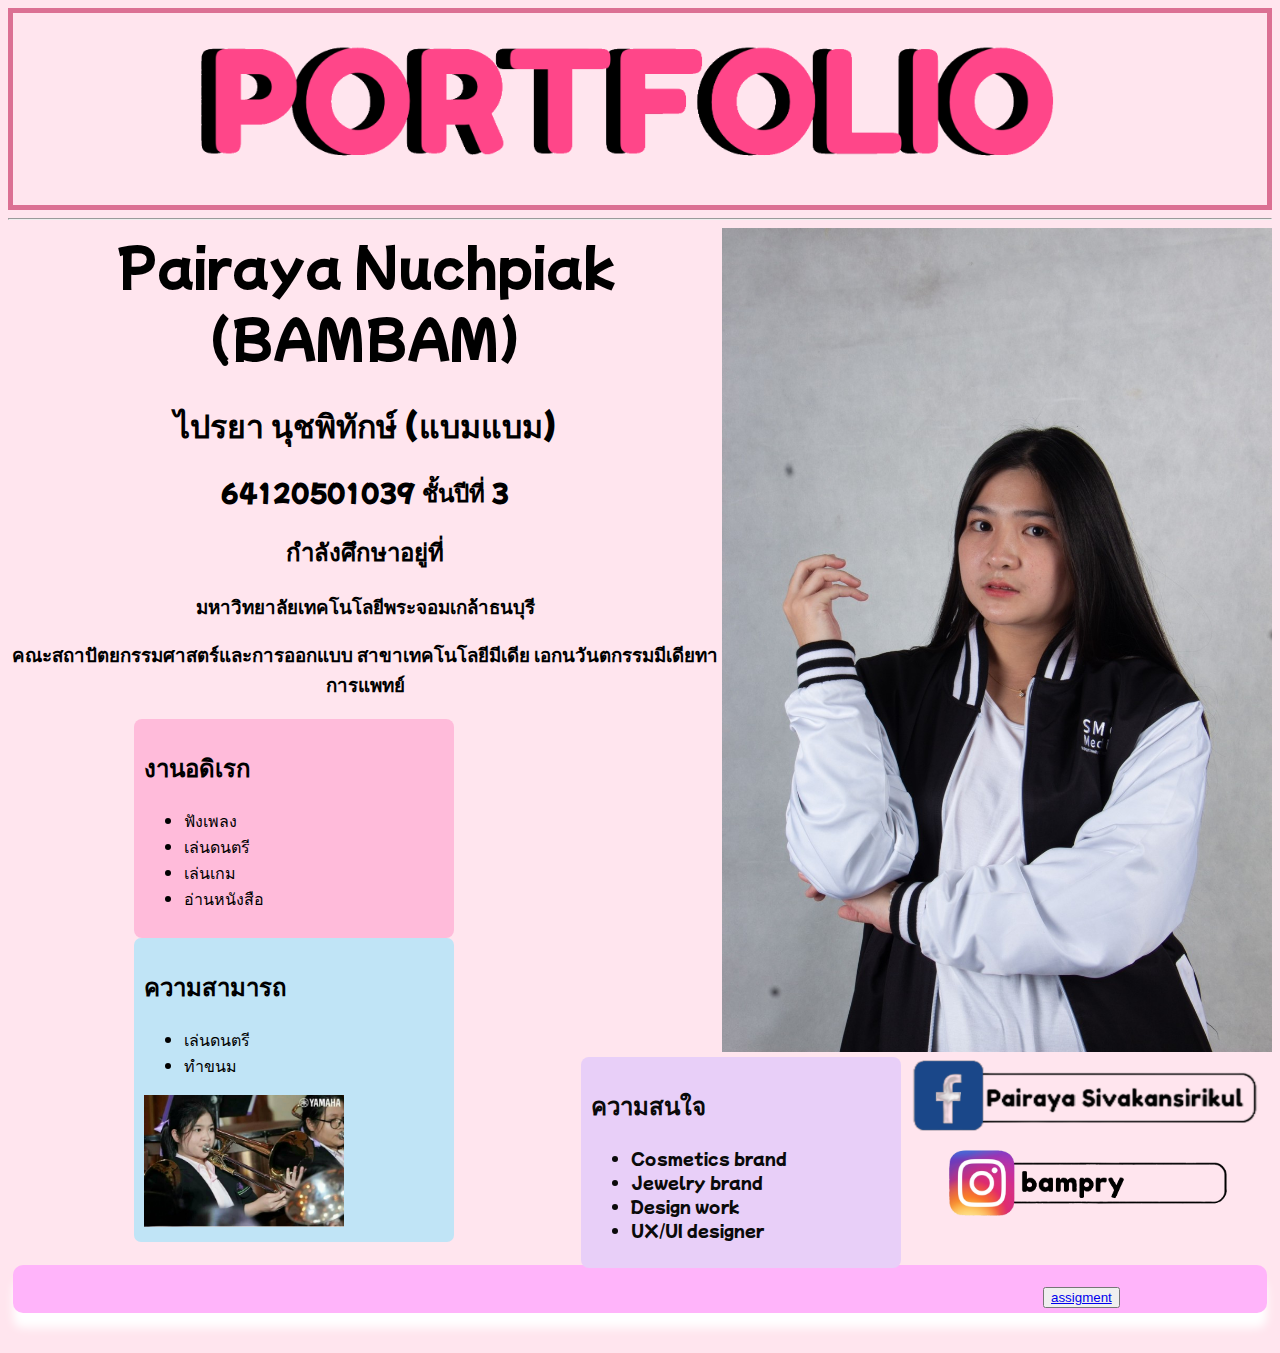
<file: profolio-1039/index.html>
<!DOCTYPE html>
<html>
<head>
    <link rel='stylesheet' type='text/css' media='screen' href='style.css'>
    <script src='index.js'></script>
</head>
<body>
    <div class="h1">
        <img id="porfolioLogo" src="Po-transformed.png" alt="porfolio Logo" width="900px">
    </div>
    <hr>
    <div class="h2">
        <img id="me" src="bambam1.jpg" alt="me" width="550px">
    </div>
    <div class="h21">
        Pairaya Nuchpiak (ฺBAMBAM)
    </div>
    <div class="h22">
        <h1>ไปรยา นุชพิทักษ์ (แบมแบม)</h1>
        <h2>64120501039 ชั้นปีที่ 3</h2>
        <h2>กำลังศึกษาอยู่ที่</h2>
        <h3>มหาวิทยาลัยเทคโนโลยีพระจอมเกล้าธนบุรี</h3>
        <h3>คณะสถาปัตยกรรมศาสตร์และการออกแบบ สาขาเทคโนโลยีมีเดีย เอกนวันตกรรมมีเดียทาการแพทย์</h3>
    </div>
    <div class="h3">
        <h2>งานอดิเรก</h2>
        <ul>
            <li>ฟังเพลง</li>
            <li>เล่นดนตรี</li>
            <li>เล่นเกม</li>
            <li>อ่านหนังสือ</li>
        </ul>
    </div>
    <div class="h31">
        <h2>ความสามารถ</h2>
        <ul>
            <li>เล่นดนตรี</li>
            <li>ทำขนม</li>
        </ul>
        <img src="bambam2.jpg" alt="ความสามารถ" width="200px">
    </div>
    <div class="h32">
        <h2>ความสนใจ</h2>
        <ul>
            <li>Cosmetics brand</li>
            <li>Jewelry brand</li>
            <li>Design work</li>
            <li>UX/UI designer</li>
        </ul>
    </div>
    <div class="h41">
    </div>
    <div class="h4">
        <span>
            <a href="https://www.facebook.com/profile.php?id=100013912873262"><img src="facebook.png" alt="facebook" width="350px"></a>
            <a href="https://www.instagram.com/bampry/"><img src="ig.png" alt="ig" width="300px"></a>
        </span>
    </div>
    <div class="butt">
        <button><a href="assigmeny.html">assigment</a></button>
    </div>
</body>
</html>
</file>
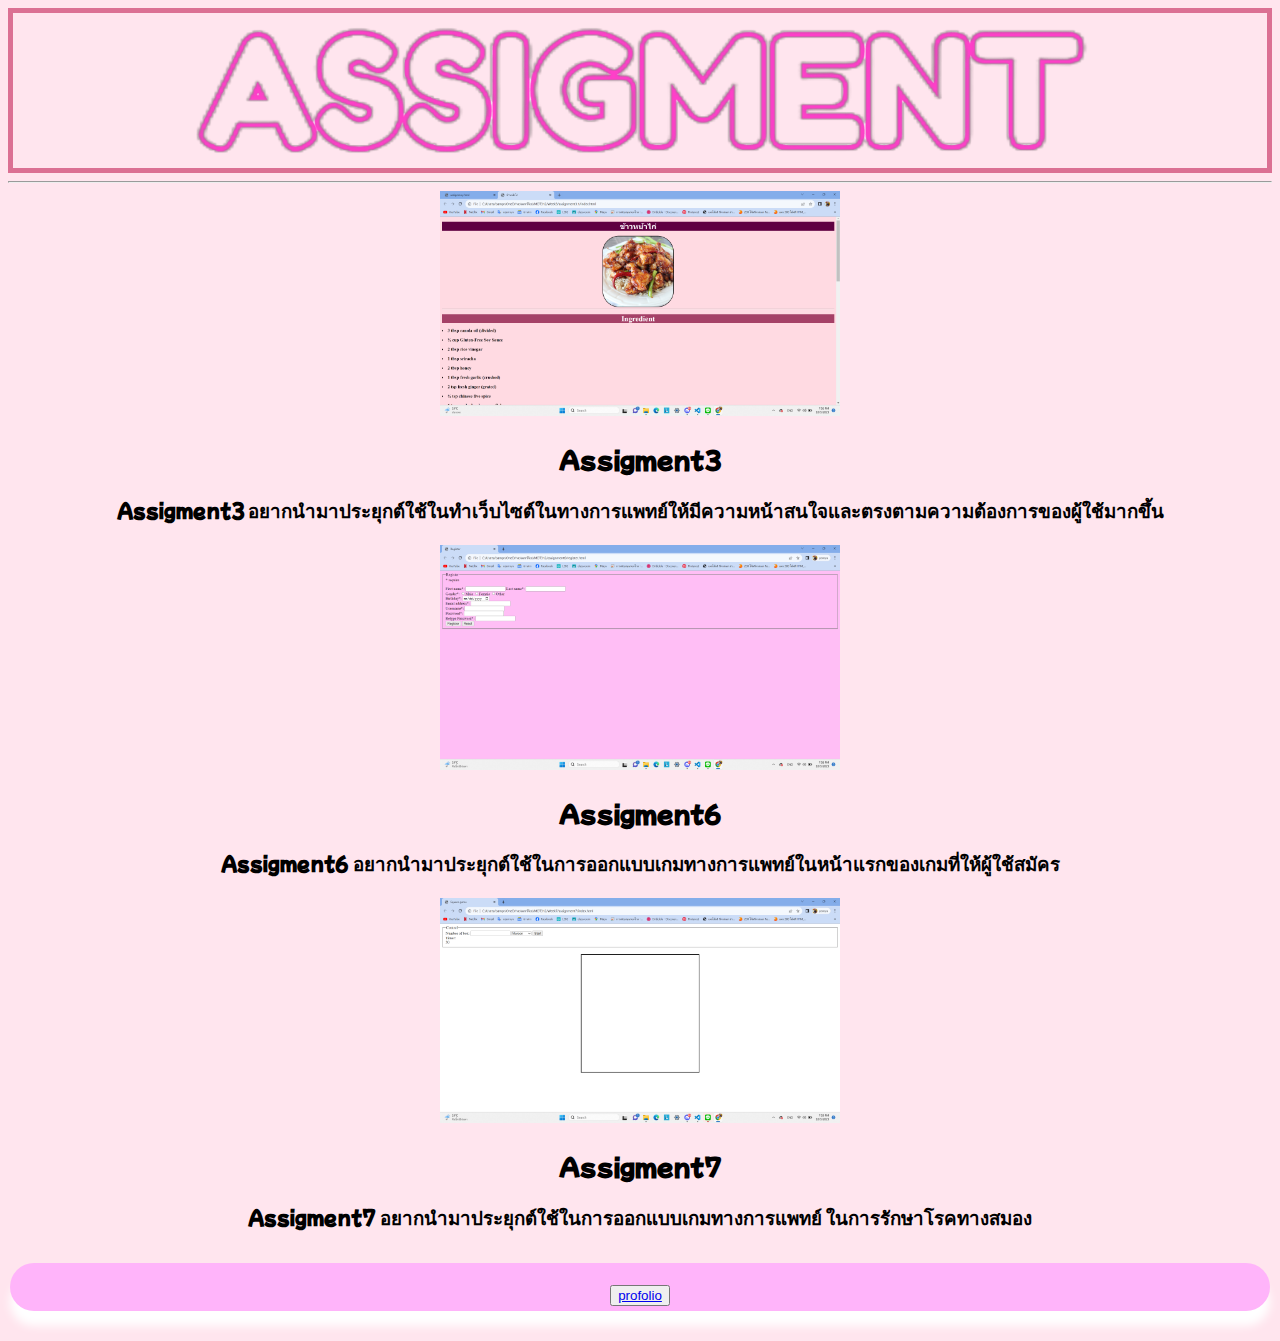
<file: profolio-1039/assigmeny.html>
<!DOCTYPE html>
<html lang="en">
<head>
    <style>
        body {
            background-color: #ffe5ee;
        }
    </style>
    <meta charset="UTF-8">
    <meta name="viewport" content="width=device-width, initial-scale=1.0">
    <title>Document</title>
     <link rel='stylesheet' type='text/css' media='screen' href='assigmaent.css'>
     <script src='script.js'></script>
</head>
<body>
    <div class = W1>
        <img id = logo assigment src="logo_assigment.png" alt="assigment" width="900px">
    </div> 
    <hr>
    <div class = week3>
        <a href="file:///C:/Users/bampr/OneDrive/%E0%B9%80%E0%B8%94%E0%B8%AA%E0%B8%81%E0%B9%8C%E0%B8%97%E0%B9%87%E0%B8%AD%E0%B8%9B/MDT312/Week3/assignment3.1/index.html"><img src="week3.png" alt="week3" width="400px"></a>
        <h2>Assigment3</h2>
        <h3>Assigment3 อยากนำมาประยุกต์ใช้ในทำเว็บไซต์ในทางการแพทย์ให้มีความหน้าสนใจและตรงตามความต้องการของผู้ใช้มากขึ้น</h3>
    <div class =week6>
        <a href="file:///C:/Users/bampr/OneDrive/%E0%B9%80%E0%B8%94%E0%B8%AA%E0%B8%81%E0%B9%8C%E0%B8%97%E0%B9%87%E0%B8%AD%E0%B8%9B/MDT312/assignment6/register.html"><img src="week6.png"alt="week5"width="400px"></a>
        <h2>Assigment6<h2>
            <h3>Assigment6 อยากนำมาประยุกต์ใช้ในการออกแบบเกมทางการแพทย์ในหน้าแรกของเกมที่ให้ผู้ใช้สมัคร</h3>
    </div> 
    <div class=week7>   
        <a href="file:///C:/Users/bampr/OneDrive/%E0%B9%80%E0%B8%94%E0%B8%AA%E0%B8%81%E0%B9%8C%E0%B8%97%E0%B9%87%E0%B8%AD%E0%B8%9B/MDT312/assigment7/homework/Game_BamBamCSS-main/index.html"><img src="week7.png"alt="week7"width="400px"></a>
        <h2>Assigment7<h2>
            <h3>Assigment7 อยากนำมาประยุกต์ใช้ในการออกแบบเกมทางการแพทย์ ในการรักษาโรคทางสมอง</h3>
            <div class = but>
                <button><a href="index.html">profolio</a></button>
            </div>
</body>
</html>
</file>
<file: profolio-1039/style.css>
@import url('https://fonts.googleapis.com/css2?family=Mochiy+Pop+One&display=swap');
body {
    background-color: #ffe5ee;
    font-family: 'Mochiy Pop One', sans-serif;
}

.h1 {
    border: 5px solid palevioletred;
    text-align: center;
}

.h2 {
    float: right;
}

.h21 {
    text-align: center;
    font-size: 50px;
}

.h22 {
    text-align: center;
}

.h3 {
    margin-left: 10%;
    padding: 10px;
    width: 300px;
    background-color: #FFBBDA;
    color: black;
    border-radius: 8px;
    float: left;
    clear: left;
}

.h31 {
    margin-left: 10%;
    padding: 10px;
    width: 300px;
    background-color: #C0E4F6;
    color: black;
    border-radius: 7px;
    float: left;
}

.h32 {
    margin-left: 10%;
    padding: 10px;
    width: 300px;
    background-color: #E8CFF8;
    color: rgb(10, 10, 10);
    border-radius: 8px;
    float: left;
}

.butt {
    text-align: center;
}

.h41 {
    text-align: center;
}

.h4 {
    text-align: center;
}
.butt {
    outline: none;
    border: none;
    cursor: pointer;
    font-size: 30px;
    font-weight: 100;
    color: #ab0078;
    background-color: #ffb4fa;
    padding: 2px 5px;
    margin: 40px 5px;
    letter-spacing: 5px;
    text-transform: capitalize;
    border-radius: 10px;
    box-shadow: 0 15px 10px rgb(255, 255, 255);
}
.butt_clicked {
    background-color: #87b7fe;
}
.butt:hover {
    color: black;
    background-color: #6ba6f4;}
</file>
<file: profolio-1039/assigmaent.css>
@import url('https://fonts.googleapis.com/css2?family=Mochiy+Pop+One&display=swap');
body{
    font-family: 'Mochiy Pop One', sans-serif;
    text-align: center;
}
.W1{
    text-align: center;
    border: 5px solid palevioletred;
}
.but{
    outline: none;
    border: none;
    cursor: pointer;
    font-size: 30px;
    font-weight: 200;
    color: #ab0078;
    background-color: #ffb4fa;
    padding: 2px 10px;
    margin: 30px 2px;
    letter-spacing: 2px;
    text-transform: capitalize;
    border-radius: 30px;
    box-shadow: 0 15px 10px white;
}
.but_clicked {
    background-color: #e694ff;
}
.but:hover {
    color: black;
    background-color: #e3cfff;
}
</file>
